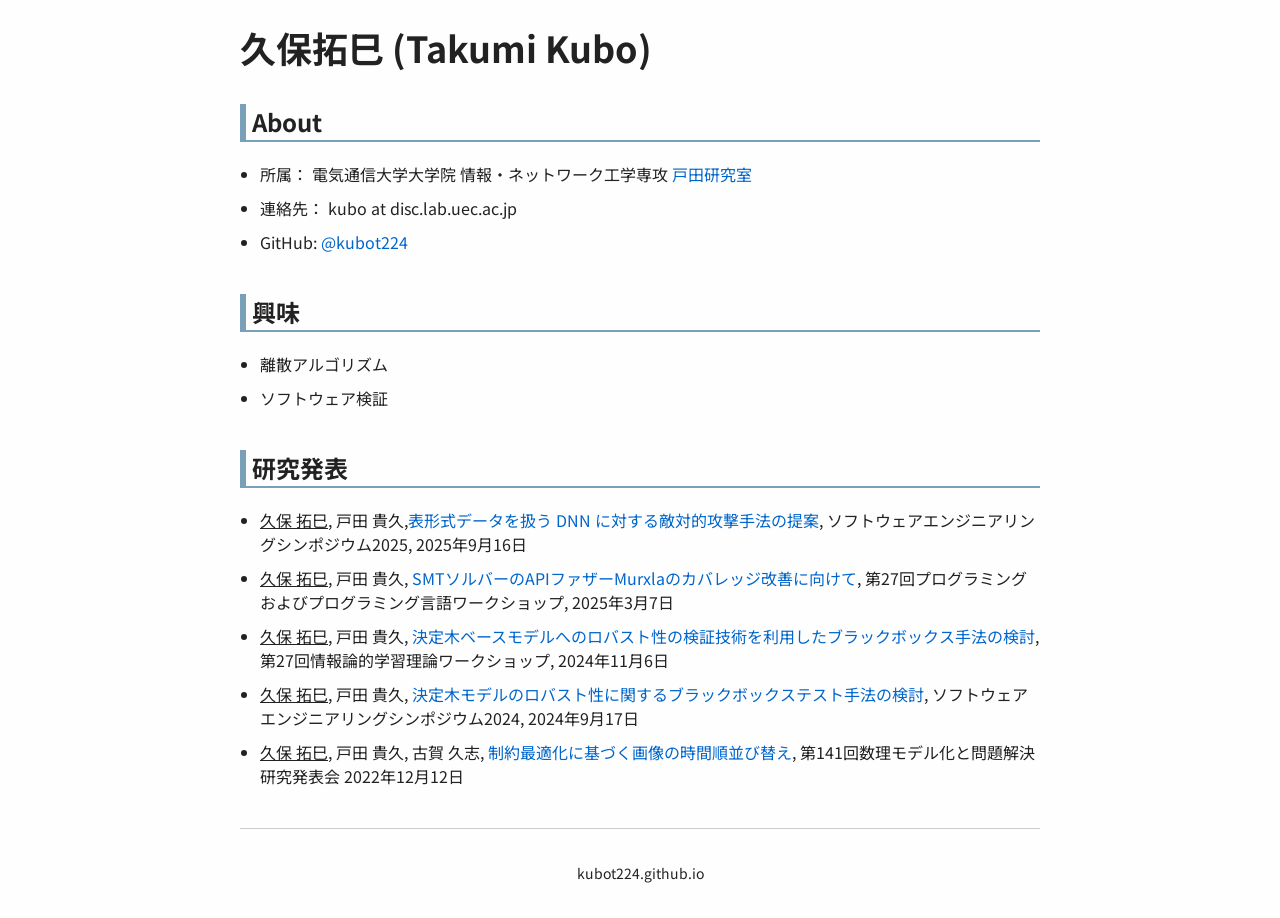
<file: index.html>
<!DOCTYPE html>
<html lang="ja">
<head>
<meta charset="utf-8" />
<meta name="viewport" content="width=device-width, initial-scale=1" />
<meta name="theme-color" content="#f8f8f8" />
<link rel="stylesheet" href="css/normalize.css" />
<link rel="stylesheet" href="css/common.css" />
<link rel="preconnect" href="https://fonts.googleapis.com">
<link rel="preconnect" href="https://fonts.gstatic.com" crossorigin>
<link href="https://fonts.googleapis.com/css2?family=Noto+Sans+JP:wght@100..900&family=Source+Code+Pro:ital,wght@0,200..900;1,200..900&display=swap" rel="stylesheet">
<link rel="icon" href="/favicon.svg" type="img/sgv+xml" />

<style>
@import url('https://fonts.googleapis.com/css2?family=Noto+Sans+JP:wght@100..900&family=Source+Code+Pro:ital,wght@0,200..900;1,200..900&display=swap');
</style>
<title>久保拓巳のページ</title>
</head>
<body>
<header class="header">
<div class="header-container">
<h1>久保拓巳 (Takumi Kubo)</h1>
</div>
</header>
<main class="main">
<div class="main-container">
<h2>About</h2>
<ul>
    <li>所属： 電気通信大学大学院 情報・ネットワーク工学専攻 <a href="https://www.disc.lab.uec.ac.jp/">戸田研究室</a></li>
    <li>連絡先： kubo at disc.lab.uec.ac.jp</li>
    <li>GitHub: <a href="https://github.com/kubot224/">@kubot224</a></li>
</ul>
<h2>興味</h2>
<ul>
    <li>離散アルゴリズム</li>
    <li>ソフトウェア検証</li>
</ul>
<h2>研究発表</h2>
<ul>
<li><span class="first-author">久保 拓巳</span>, 戸田 貴久,<a href="https://ses.sigse.jp/2025/program.html">表形式データを扱う DNN に対する敵対的攻撃手法の提案</a>, ソフトウェアエンジニアリングシンポジウム2025, 2025年9月16日</li>
<li><span class="first-author">久保 拓巳</span>, 戸田 貴久, <a href="https://jssst-ppl.org/workshop/2025/program.html#pgroup-C">SMTソルバーのAPIファザーMurxlaのカバレッジ改善に向けて</a>, 第27回プログラミングおよびプログラミング言語ワークショップ, 2025年3月7日</li>
<li><span class="first-author">久保 拓巳</span>, 戸田 貴久, <a href="https://ibisml.org/ibis2024/posters/#tue-e">決定木ベースモデルへのロバスト性の検証技術を利用したブラックボックス手法の検討</a>, 第27回情報論的学習理論ワークショップ, 2024年11月6日</li>
<li><span class="first-author">久保 拓巳</span>, 戸田 貴久, <a href="https://ses.sigse.jp/2024/workshop.html#ws5">決定木モデルのロバスト性に関するブラックボックステスト手法の検討</a>, ソフトウェアエンジニアリングシンポジウム2024, 2024年9月17日</li>
<li><span class="first-author">久保 拓巳</span>, 戸田 貴久, 古賀 久志, <a href="https://ipsj.ixsq.nii.ac.jp/records/222794">制約最適化に基づく画像の時間順並び替え</a>, 第141回数理モデル化と問題解決研究発表会 2022年12月12日</li>
</ul>
</div>
</main>
<footer class="footer">
<div class="footer-container">
<p>kubot224.github.io</p>
</div>
</footer>
</body>
</html>
</file>
<file: css/common.css>
body {
  font-family: "Noto Sans JP", sans-serif;
  font-size: 16px;
  color: #222222;
  line-height: 1.5;
  background-color: #fefefe;
  max-width: 800px;
  margin: 0 auto;
  padding: 20px;
}

.header-container h1 {
  font-size: 36px;
  margin-top: 0;
  margin-bottom: 30px;
}

.main-container h2 {
  border-left: 6px solid #7a9fb9;
  border-bottom: 2px solid #7a9fb9;
  padding-left: 6px;
  font-size: 24px;
  margin-bottom: 20px;
}

.main-container ul {
  padding: 0;
  margin: 0 0 40px 0;
}

.main-container li {
  margin-bottom: 10px;
  margin-left: 20px;
}

a {
  color: #0066cc;
  text-decoration: none;
}

a:hover {
  text-decoration: underline;
}

.footer-container {
  font-size: 14px;
  text-align: center;
  margin-top: 40px;
  padding-top: 20px;
  border-top: 1px solid #ccc;
}

span.first-author {
    text-decoration: underline;
}
</file>
